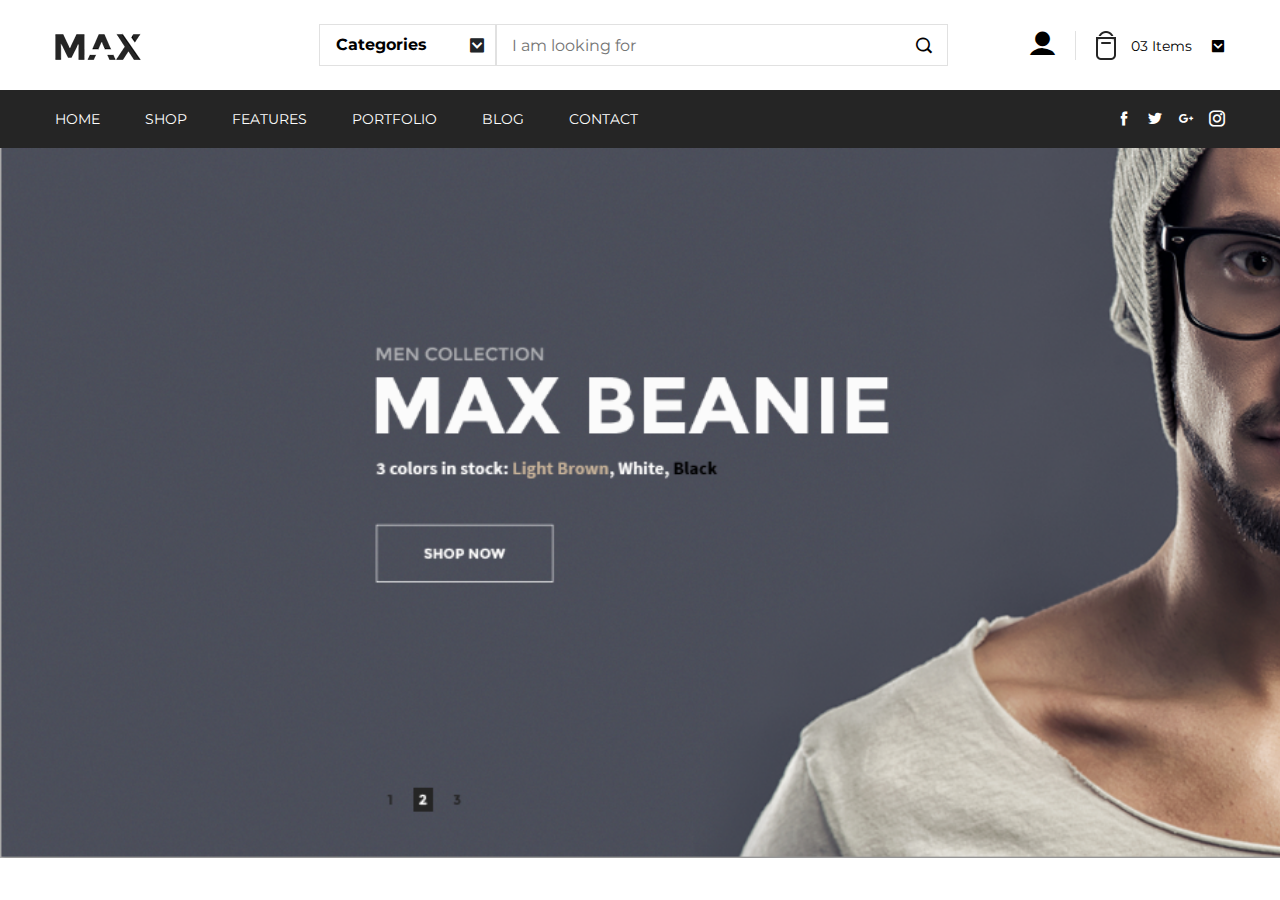
<file: index.html>
<!DOCTYPE html>
<html lang="en">
<head>
    <meta charset="UTF-8">
    <meta name="viewport" content="width=device-width, initial-scale=1.0">
    <link href="https://cdn.jsdelivr.net/npm/bootstrap@5.1.3/dist/css/bootstrap.min.css" rel="stylesheet">
    <link rel="stylesheet" href="libs/fontawesome-free-6.4.0-web/css/all.css">
    <link rel="stylesheet" href="fonts/icofont/icofont.min.css">
    <script src="https://ajax.googleapis.com/ajax/libs/jquery/3.6.4/jquery.min.js"></script>
    <link rel="stylesheet" href="style.css">
    <title>Buổi 5</title>
</head>
<body>
    <div id="wrapper">
        <div id="header" class="site-header">
            <div class="site-header-banner">
                <div class="container">
                    <div class="site-brand">
                        <a href=""><img src="images/assetst/logo.png" alt=""></a>
                    </div>

                    <form method="#"  class="site-search">
                        <div class="categories">
                            <i class="icofont-square-down icons-1"></i>
                            <select name="pets" id="pet-select">
                                <option value="">Categories</option>
                                <option value="dog">Dog</option>
                                <option value="cat">Cat</option>
                                <option value="hamster">Hamster</option>
                                <option value="parrot">Parrot</option>
                                <option value="spider">Spider</option>
                                <option value="goldfish">Goldfish</option>
                            </select>
                            
                        </div>

                        <div class="search">
                            <input class="input-form" type="text" placeholder="I am looking for">
                            <button><i class="icofont-search-1 icons-2"></i></button>
                        </div>
                    </form>

                    <div class="items">
                        <ul>
                            <li><a href=""><i class="icofont-ui-user icon-3"></i></a></li>
                            <li><img src="images/assetst/icon.png" alt=""></li>
                            <li><a href="">03 Items <i class="icofont-square-down"></i> </a></li>
                        </ul>
                    </div>
                </div>
            </div>

            <div class="site-header-bottom">
                <div class="container">
                    <div class="site-menu">
                        <ul id="menu">
                            <li><a href="">HOME</a></li>
                            <li><a id="click-me" href="">SHOP</a>
                                <ul id="menu-1">
                                    <li><a href="">Jumpers & Cardigans</a></li>
                                    <li><a href="">Leather Jackets</a></li>
                                    <li><a href="">Long Sleeve T-Shirts</a></li>
                                    <li><a id="click-me-2" href="">Loungewear</a>
                                        <ul id="menu-2">
                                            <li><a href="">Jumpers & Cardigans</a></li>
                                            <li><a href="">Leather Jackets</a></li>
                                            <li><a href="">Long Sleeve T-Shirts</a></li>
                                            <li><a href="">Loungewear</a></li>
                                            <li><a href="">Oversized & Longline</a></li>
                                            <li><a href="">Polo Shirts</a></li>
                                        </ul>
                                    </li>
                                    <li><a href="">Oversized & Longline</a></li>
                                    <li><a href="">Polo Shirts</a></li>
                                </ul>
                            </li>
                            <li><a href="">FEATURES</a></li>
                            <li><a href="">PORTFOLIO</a></li>
                            <li><a href="">BLOG</a></li>
                            <li><a href="">CONTACT</a></li>
                        </ul>
                    </div>

                    <div class="site-icons">
                        <ul>
                            <li><a href=""><i class="icofont-facebook"></i></a></li>
                            <li><a href=""><i class="icofont-twitter"></i></a></li>
                            <li><a href=""><i class="icofont-google-plus"></i></a></li>
                            <li><a href=""><i class="icofont-instagram"></i></a></li>
                        </ul>
                    </div>
                </div>
            </div>
        </div>

        <div id="main" class="site-main">

        </div>
    </div>

    <script src="js/main.js"></script>
</body>
</html>
</file>
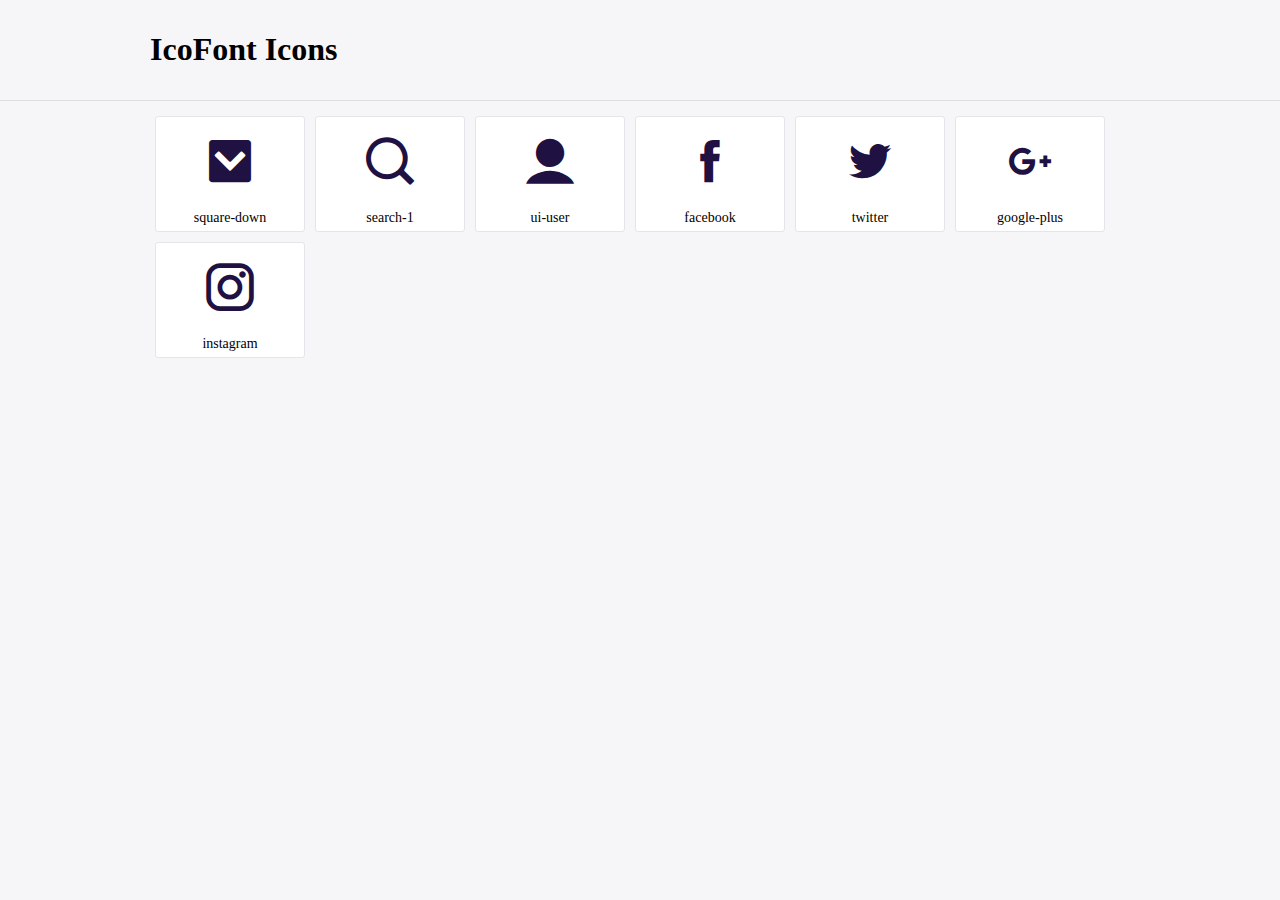
<file: fonts/icofont/demo.html>
<!DOCTYPE html>
	<html>
	<head>
		<meta charset="utf-8">
		<title>Examples | IcoFont</title>
		<link rel="stylesheet" type="text/css" href="./icofont.min.css">
		<style type="text/css">
			body {
				margin: 0;
				padding: 0;
				background: #F6F6F9;
			}
			.header {
				border-bottom: 1px solid #DCDCE1;
				padding: 10px 0;
				margin-bottom: 10px;
			}
			.container {
				width: 980px;
				margin: 0 auto;
			}
			.ico-title {
				font-size: 2em;
			}
			.iconlist {
				margin: 0;
				padding: 0;
				list-style: none;
				text-align: center;
				width: 100%;
				display: flex;
				flex-wrap: wrap;
				flex-direction: row;
			}
			.iconlist li {
				position: relative;
				margin: 5px;
				width: 150px;
				cursor: pointer;
			}
			.iconlist li .icon-holder {
				position: relative;
				text-align: center;
				border-radius: 3px;
				overflow: hidden;
				padding-bottom: 5px;
				background: #ffffff;
				border: 1px solid #E4E5EA;
				transition: all 0.2s linear 0s;
			}
			.iconlist li .icon-holder:hover {
				background: #00C3DA;
				color: #ffffff;
			}
			.iconlist li .icon-holder:hover .icon i {
				color: #ffffff;
			}
			.iconlist li .icon-holder .icon {
				padding: 20px;
				text-align: center;
			}
			.iconlist li .icon-holder .icon i {
				font-size: 3em;
				color: #1F1142;
			}
			.iconlist li .icon-holder span {
				font-size: 14px;
				display: block;
				margin-top: 5px;
				border-radius: 3px;
			}
		</style>
	</head>
	<body>
	<div class="header">
		<div class="container">
			<h1 class="ico-title"> IcoFont Icons </h1>
		</div>
	</div>
	<div class="container">
		<ul class="iconlist">
		
		<li>
			<div class="icon-holder">
				<div class="icon"> 
					<i class="icofont-square-down"></i>
				</div> 
				<span> square-down </span>
				
			</div>
		</li>
		
		<li>
			<div class="icon-holder">
				<div class="icon"> 
					<i class="icofont-search-1"></i>
				</div> 
				<span> search-1 </span>
				
			</div>
		</li>
		
		<li>
			<div class="icon-holder">
				<div class="icon"> 
					<i class="icofont-ui-user"></i>
				</div> 
				<span> ui-user </span>
				
			</div>
		</li>
		
		<li>
			<div class="icon-holder">
				<div class="icon"> 
					<i class="icofont-facebook"></i>
				</div> 
				<span> facebook </span>
				
			</div>
		</li>
		
		<li>
			<div class="icon-holder">
				<div class="icon"> 
					<i class="icofont-twitter"></i>
				</div> 
				<span> twitter </span>
				
			</div>
		</li>
		
		<li>
			<div class="icon-holder">
				<div class="icon"> 
					<i class="icofont-google-plus"></i>
				</div> 
				<span> google-plus </span>
				
			</div>
		</li>
		
		<li>
			<div class="icon-holder">
				<div class="icon"> 
					<i class="icofont-instagram"></i>
				</div> 
				<span> instagram </span>
				
			</div>
		</li>
		
		</ul>
	</div>	
	</body>
	</html>
</file>
<file: style.css>
@font-face {
    font-family: 'bold';
    src: url(fonts/static/Montserrat-Bold.ttf);
}

@font-face {
    font-family: 'Regular';
    src: url(fonts/static/Montserrat-Regular.ttf);
}

* {
    margin: 0;
    padding: 0;
    font-family: 'Regular';
}

ul {
    list-style: none;
}

a {
    text-decoration: none;
    color: #fff;
}

a:hover {
    color: red !important;
}

.site-header {
    z-index: 999;
}

.container {
    max-width: 1170px;
    margin-left: auto;
    margin-right: auto;
    padding-left: 0;
    padding-right: 0;
    box-sizing: border-box;
}

.site-header .site-header-banner{
    background-color: #fff;
}

.site-header-banner .container {
    height: 90px;
    display: flex;
    justify-content: space-between;
    align-items: center;
}

.site-header-banner .site-search {
    display: flex;
    position: relative;
    left: 52px;
}

.site-header-banner .items ul{
    display: flex;
    margin: 0;
    padding: 0;
}

.site-header-banner .items a{
    color: black;
    font-size: 14px;
}


.site-header-banner .items li:first-child{
    border-right: 1px solid #e1e1e1;
    padding-right: 20px;
    margin-right: 20px;
}

.site-header-banner .items li:last-child{
    margin-left: 15px;
    margin-top: 3px;
}

.site-header-banner .items i{
    margin-left: 15px;
}
.site-header-banner .items .icon-3{
    font-size: 25px;
}

.site-search .categories {
    position: relative;
    border: 1px solid #e1e1e1;

}

.site-search .search button {
    padding: 6px 15px;
    background: none;
    border: none;
}

.input-form:focus {
    outline: none;
}

select:focus {
    outline: none;
}

.site-search .categories select{
    position: relative;
    width: 175px;
    height: 40px;
    padding-left: 15px;
    background: none;
    border: none;
    font-family: 'bold';
}

select {
    -webkit-appearance: none;
    -moz-appearance: none;
    text-indent: 1px;
    text-overflow: '';
}

.site-search .categories input::placeholder{
    color: black;
}

.site-search .categories .icons-1 {
    position: absolute;
    left: 149px;
    top: 12px;
}

.site-search .search {
    position: relative;
    border: 1px solid #e1e1e1;
}

.site-search .search input{
    position: relative;
    width: 400px;
    height: 40px;
    padding-left: 15px;
    background: none;
    border: none;
}

/* .site-search .search .icons-2 {
    position: absolute;
    right: 12px;
    top: 12px;
} */


/* */

.site-header .site-header-bottom {
    background-color: #252525; 
}

.site-header-bottom .container {
    display: flex;
    height: 58px;
    color: #fff;
    justify-content: space-between;
    align-items: center;
}

.site-header-bottom .site-menu #menu {
    display: flex;
    margin: 0;
    padding: 0;
    position: relative;
}

.site-header-bottom .site-menu #menu a {
    font-size: 14px;
}

.site-header-bottom .site-menu li {
    margin-right: 45px;
}

.site-header-bottom .site-menu li:last-child {
    margin-right: 0;
}

.site-header-bottom .site-icons ul {
    display: flex;
    margin: 0;
    padding: 0;
}

.site-header-bottom .site-icons li {
    padding-right: 15px;
}

.site-header-bottom .site-icons li:last-child {
    padding-right: 0;
}

.site-header-bottom .site-menu #menu-1 {
    color: #959595;
    position: absolute;
    padding: 0;
    background: #fff;
    padding: 20px 30px;
    box-sizing: border-box;
    width: 270px;
    height: 285px;
    top: 41px;
    display: none;
}

.site-header-bottom .site-menu #menu-1 li {
    padding: 10px 0;
    margin: 0;
    border-bottom: 1px solid #e1e1e1;
}

.site-header-bottom .site-menu #menu-1 a {
    color: #959595;
    display: block;
}

.site-header-bottom .site-menu #menu-1 li:first-child {
    padding-top: 0;
}

.site-header-bottom .site-menu #menu-1 li:last-child {
    border-bottom: 0;
}

.site-header-bottom .site-menu #menu-2 {
    position: absolute;
    padding: 0;
    left: 100%;
    box-sizing: border-box;
    width: 270px;
    height: 270px;
    padding: 10px 25px;
    background: #fff;
    display: none;
}

#click-me-2 {
    position: relative;
}

.site-header-bottom .site-menu #menu-2 li{
    padding: 10px 0;
    margin: 0;
    border-bottom: 1px solid #e1e1e1;
}

#main {
    background-image: url(images/assetst/Screenshot\ 2023-06-16\ 163253.png);
    height: 710px;
    width: 1900px;
    background-repeat: no-repeat;
    background-size: cover;
}
</file>
